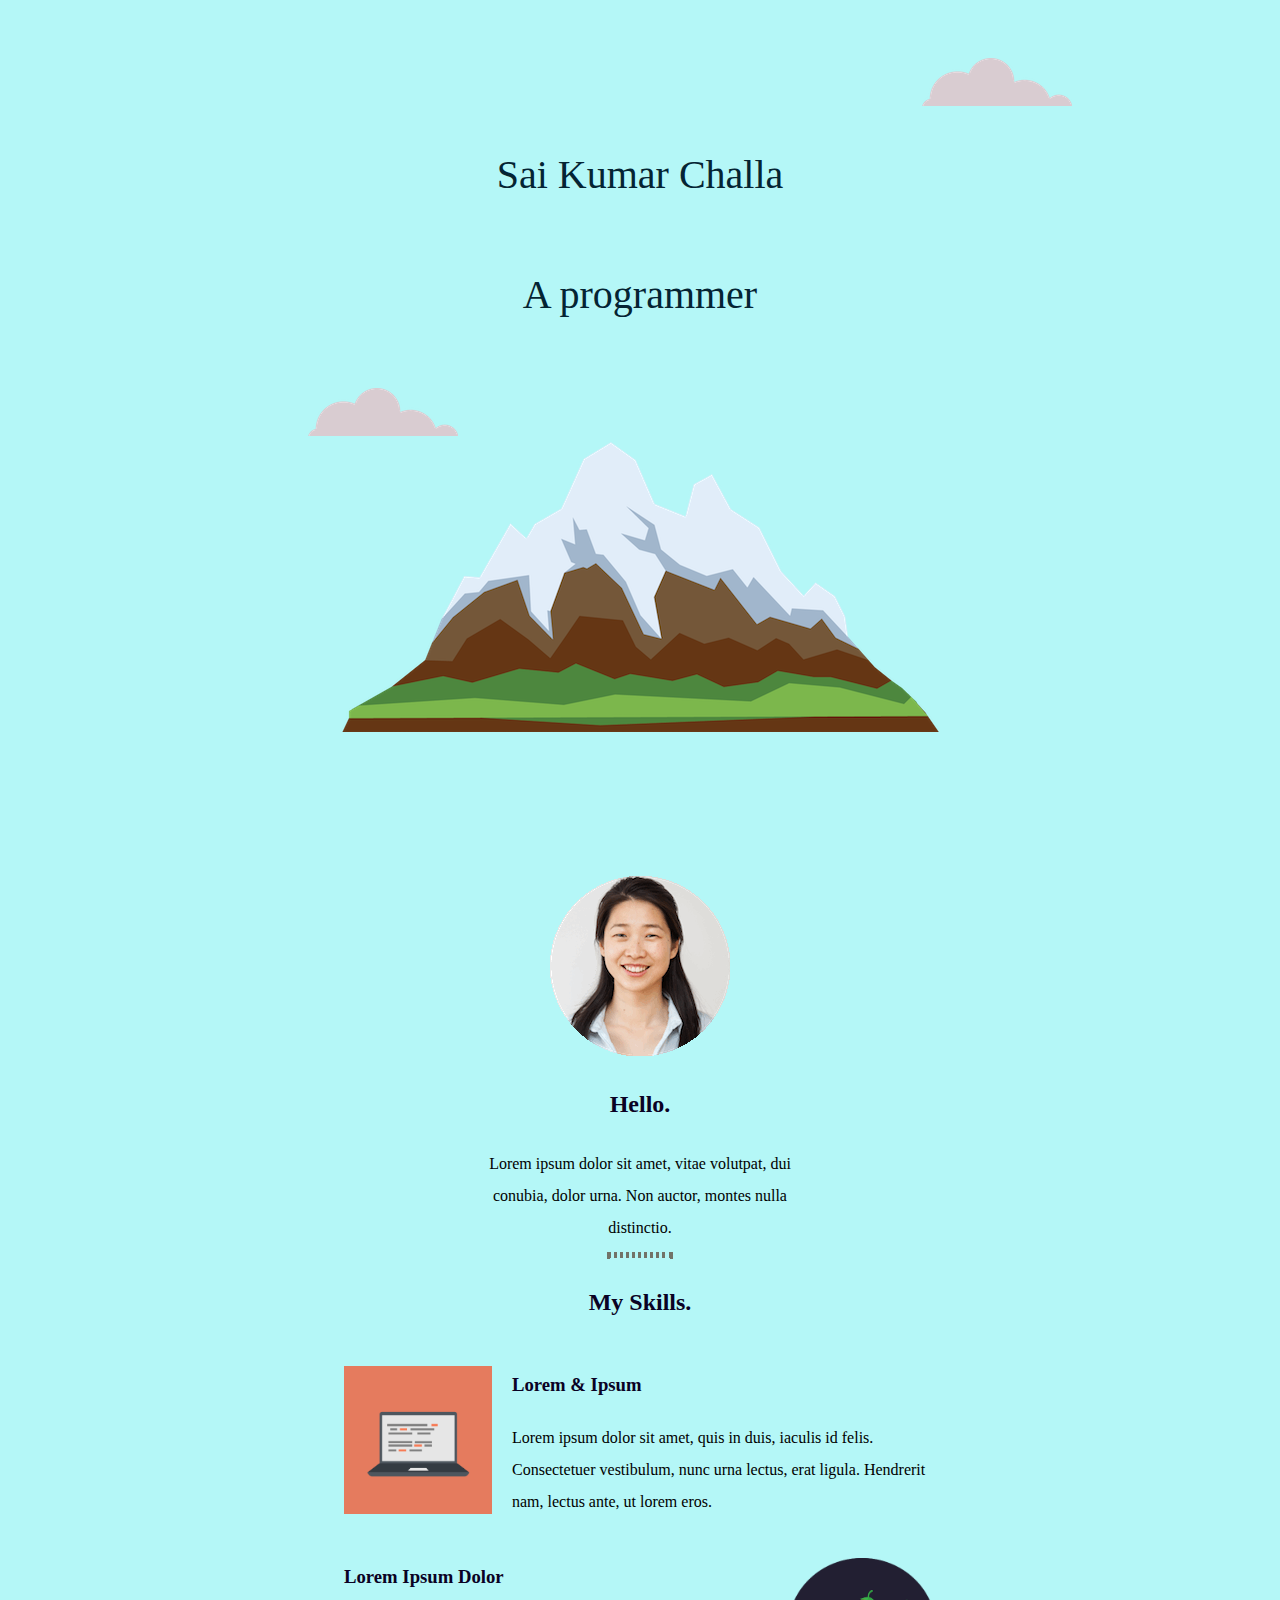
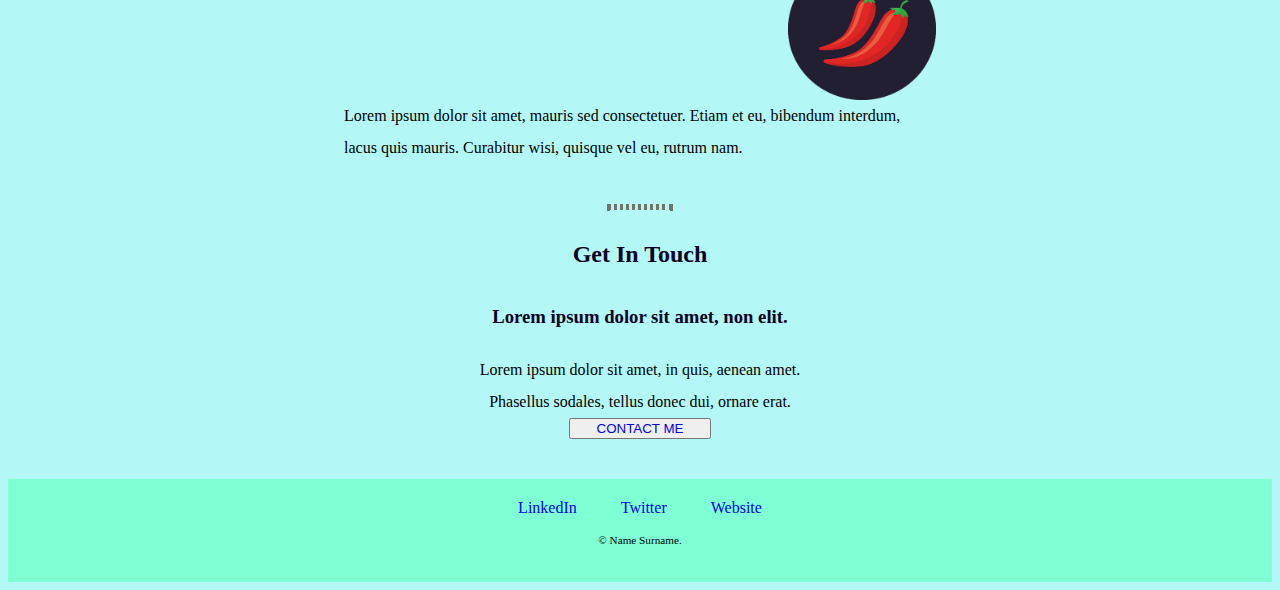
<file: css project.html>
<!DOCTYPE html>
<html>
    <head>
        <meta charset="utf-8">
        <title>
            second project
        </title>
        <link rel="stylesheet" href="css proj.css">
    </head>
    <body>
        <div class="top">
        <img class="i1" src="cloud.png" alt="cloud">
        <h1 class="ch"> Sai Kumar Challa</h1>
        <p class="cp">A <span class="pro">pro</span>grammer</p>
        <img class="i2" src="cloud.png" alt="cloud2">
        <img class="i3" src="mountain.png" alt="mountain">
        </div>
        <div class="middle-container">
            <div class="profile">
              <img src="angela.png" alt="">
              <h2>Hello.</h2>
              <p class="para">Lorem ipsum dolor sit amet, vitae volutpat, dui conubia, dolor urna. Non auctor, montes nulla distinctio.</p>
            </div>
            <hr>
            <div class="skills">
              <h2>My Skills.</h2>
              <div class="skill-row">
                <img class="com" src="computer.png" alt="">
                <h3>Lorem & Ipsum</h3>
                <p>Lorem ipsum dolor sit amet, quis in duis, iaculis id felis. Consectetuer vestibulum, nunc urna lectus, erat ligula. Hendrerit nam, lectus ante, ut lorem eros.</p>
              </div>
              <div class="skill-row">
                <img class="chill" src="chillies.png" alt="">
                <h3>Lorem Ipsum Dolor</h3>
                <p class="clr">Lorem ipsum dolor sit amet, mauris sed consectetuer. Etiam et eu, bibendum interdum, lacus quis mauris. Curabitur wisi, quisque vel eu, rutrum nam.</p>
              </div>
            </div>
            <hr>
            <div class="contact-me">
              <h2>Get In Touch</h2>
              <h3>Lorem ipsum dolor sit amet, non elit.</h3>
              <p class="para2">Lorem ipsum dolor sit amet, in quis, aenean amet. Phasellus sodales, tellus donec dui, ornare erat.</p>
              <button><a class="btn" href="mailto:name@email.com">CONTACT ME</a></button>
            </div>
          </div>
          
          
          <div class="bottom-container">
            <a class="footer-link" href="https://www.linkedin.com/">LinkedIn</a>
            <a class="footer-link" href="https://twitter.com/">Twitter</a>
            <a class="footer-link" href="https://www.appbrewery.co/">Website</a>
            <p class="last">© Name Surname.</p>
          </div>
          
    </body>
</html>
</file>
<file: css proj.css>
body{
    text-align: center;   
    background-color: rgb(180, 247, 247);
}
.top{
     padding: 100px;
     position: relative;
     
}
.i1{
    position: absolute;
    right: 200px; 
    top: 50px;
}
.i2{
    position: absolute;
    left: 300px;
    bottom: 400px;
}
.i3{

   bottom: 20px;
}
.ch, .cp{
   font-family:cursive;
   font-size: 2.5em;
   color: rgb(4, 36, 51);
   font-weight: normal;
}
.skill-row{
    width: 50%;
    margin:40px auto 40px auto;
    text-align: left;
}
.com{
    width: 25%;
    float:left;
    margin: auto 20px auto auto;
}
.chill{
    width: 25%;
 float:right;   
}
.clr{
    clear:right;
}

h1{ color: rgb(10, 2, 36);
    line-height: 2;
}
h2{ color: rgb(10, 2, 36);
    line-height: 2;
}
h3{ color: rgb(10, 2, 36);
    line-height: 2;
}
p{
    line-height: 2;
}
.middle-container{
    padding: 40px;
}
.para, .para2{
    width:30%;
    margin: auto;
}
hr{
    border:dotted #727368;
    text-decoration: dotted;
    color: brown;
    width: 5%;
}

.bottom-container{
    background-color: aquamarine;
    padding:20px;
}
a{
    margin: 10px 20px;
    text-decoration: none;
}
a:hover{
    background-color: antiquewhite;
}
.last{
    font-size:0.7rem;
}
</file>
